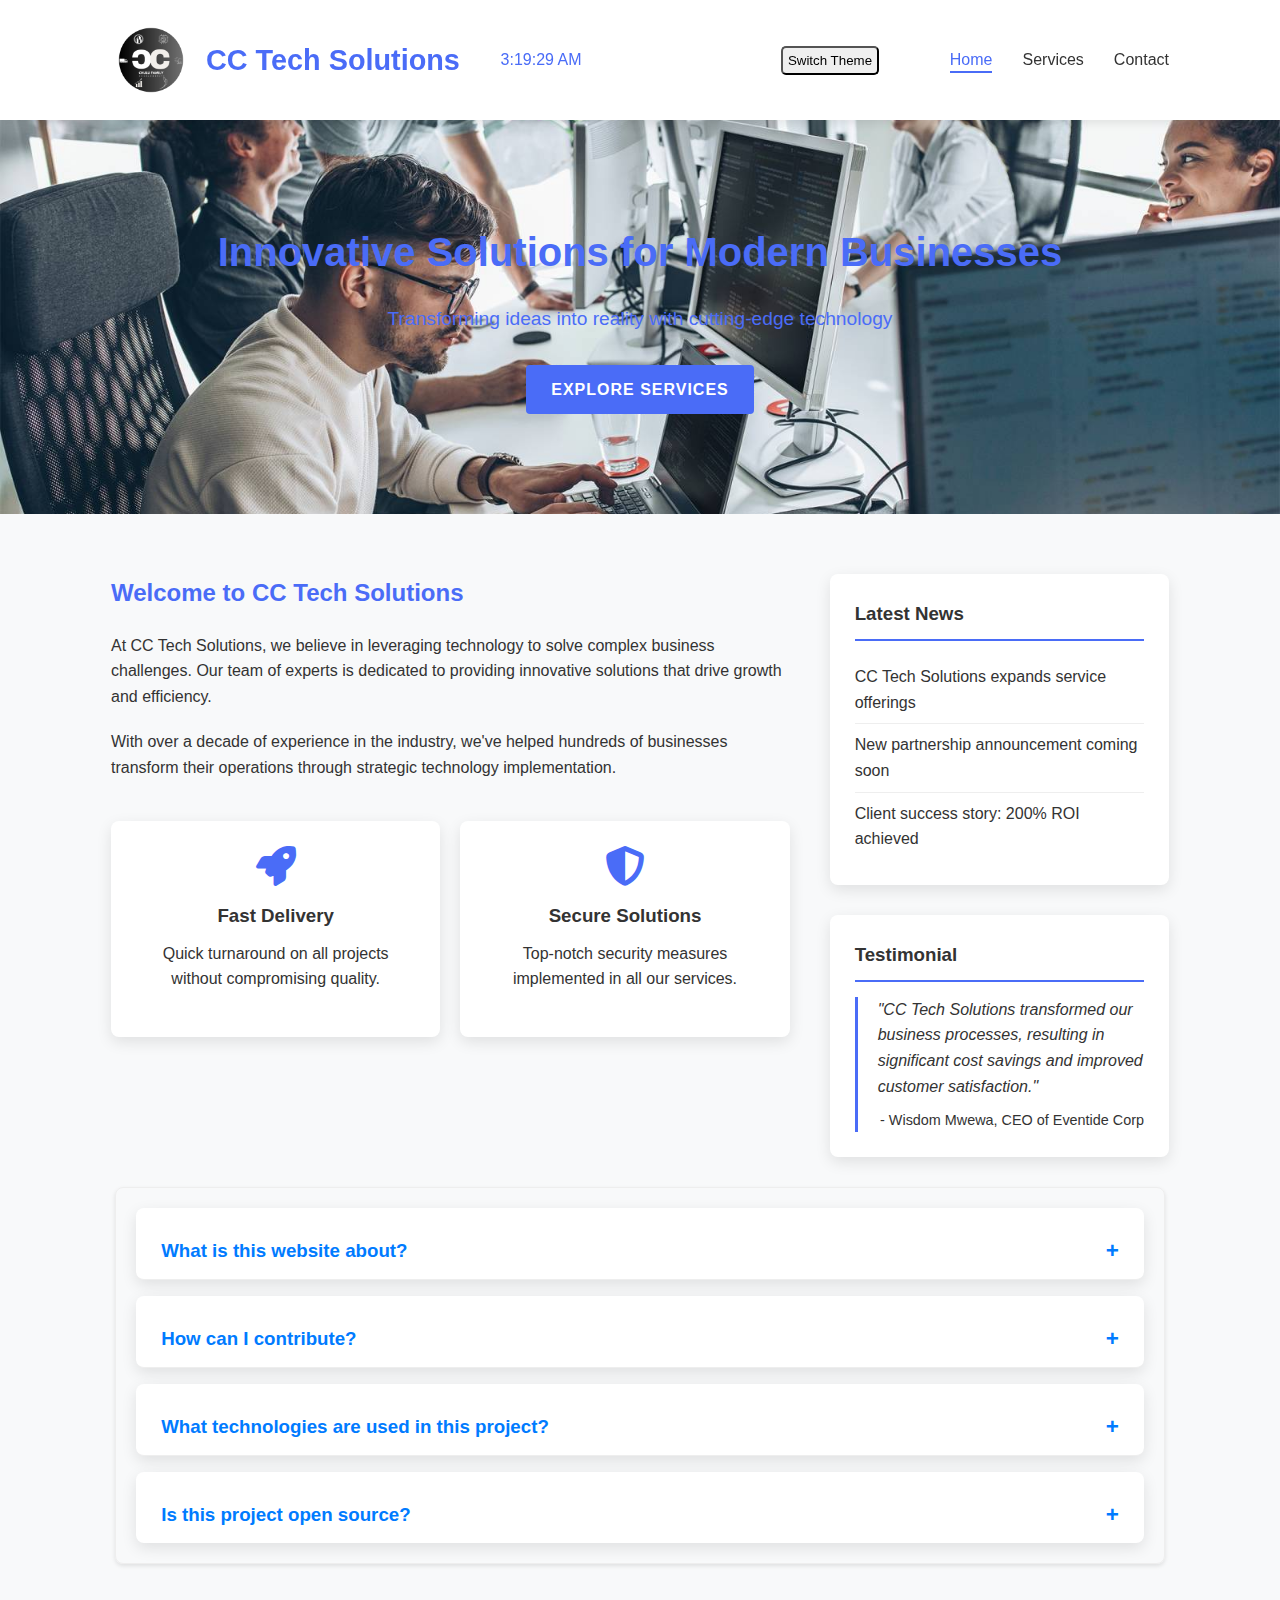
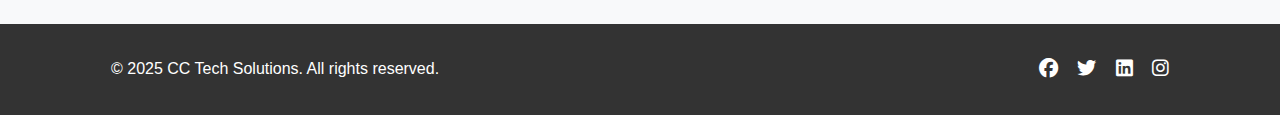
<file: index.html>
<!DOCTYPE html>
<html lang="en">
<head>
    <meta charset="UTF-8">
    <meta name="viewport" content="width=device-width, initial-scale=1.0">
    <title>CC Tech Solutions - Home</title>
    <link rel="icon" type="image/png" href="images/logo.png">
    <link rel="stylesheet" href="style.css">
    <!-- Font Awesome for icons -->
    <link rel="stylesheet" href="https://cdnjs.cloudflare.com/ajax/libs/font-awesome/6.4.0/css/all.min.css">
</head>
<body>
    <header>
        <div class="container">
            <div class="logo">
                <img src="images/logo.png" width="80px" alt="">
                <h1>CC Tech Solutions</h1>
            </div>
            <div class="clock-container" id="clock"></div>
            <button class="theme-toggle" id="themeToggle">Switch Theme</button>
            <nav>
                <ul class="nav-links">
                    <li><a href="index.html" class="active">Home</a></li>
                    <li><a href="services.html">Services</a></li>
                    <li><a href="contact.html">Contact</a></li>
                </ul>
                <div class="burger">
                    <div class="line1"></div>
                    <div class="line2"></div>
                    <div class="line3"></div>
                </div>
            </nav>
        </div>
    </header>

    <section class="hero">
        <div class="container">
            <h2>Innovative Solutions for Modern Businesses</h2>
            <p>Transforming ideas into reality with cutting-edge technology</p>
            <a href="services.html" class="btn">Explore Services</a>
        </div>
    </section>

    <main>
        <div class="container">
            <div class="flex-container">
                <div class="main-content">
                    <h2>Welcome to CC Tech Solutions</h2>
                    <p>At CC Tech Solutions, we believe in leveraging technology to solve complex business challenges. Our team of experts is dedicated to providing innovative solutions that drive growth and efficiency.</p>
                    <p>With over a decade of experience in the industry, we've helped hundreds of businesses transform their operations through strategic technology implementation.</p>
                    <div class="features">
                        <div class="feature">
                            <i class="fas fa-rocket"></i>
                            <h3>Fast Delivery</h3>
                            <p>Quick turnaround on all projects without compromising quality.</p>
                        </div>
                        <div class="feature">
                            <i class="fas fa-shield-alt"></i>
                            <h3>Secure Solutions</h3>
                            <p>Top-notch security measures implemented in all our services.</p>
                        </div>
                    </div>
                </div>
                <aside class="sidebar">
                    <div class="sidebar-widget">
                        <h3>Latest News</h3>
                        <ul>
                            <li>CC Tech Solutions expands service offerings</li>
                            <li>New partnership announcement coming soon</li>
                            <li>Client success story: 200% ROI achieved</li>
                        </ul>
                    </div>
                    <div class="sidebar-widget">
                        <h3>Testimonial</h3>
                        <blockquote>
                            "CC Tech Solutions transformed our business processes, resulting in significant cost savings and improved customer satisfaction."
                            <cite>- Wisdom Mwewa, CEO of Eventide Corp</cite>
                        </blockquote>
                    </div>
                </aside>
            </div>
        </div>
        <div class="faq-container">
            <div class="faq-item">
              <h3 class="question">What is this website about?</h3>
              <p class="answer">This is a demo project for learning web development.</p>
            </div>
            
            <div class="faq-item">
              <h3 class="question">How can I contribute?</h3>
              <p class="answer">You can contribute by submitting pull requests or opening issues on GitHub.</p>
            </div>
            
            <div class="faq-item">
              <h3 class="question">What technologies are used in this project?</h3>
              <p class="answer">This project uses HTML, CSS, and JavaScript to demonstrate basic web development principles.</p>
            </div>
            
            <div class="faq-item">
              <h3 class="question">Is this project open source?</h3>
              <p class="answer">Yes! The entire source code is available under an MIT license.</p>
            </div>
        </div>
    </main>

    <footer>
        <div class="container">
            <p>&copy; 2025 CC Tech Solutions. All rights reserved.</p>
            <div class="social-links">
                <a href="#"><i class="fab fa-facebook"></i></a>
                <a href="#"><i class="fab fa-twitter"></i></a>
                <a href="#"><i class="fab fa-linkedin"></i></a>
                <a href="#"><i class="fab fa-instagram"></i></a>
            </div>
        </div>
    </footer>
    
    <script>
        document.querySelector('.burger').addEventListener('click', function() {
            document.querySelector('.nav-links').classList.toggle('nav-active');
            document.querySelector('.burger').classList.toggle('toggle');
        });
    </script>
    <script src="script.js" defer></script>
</body>
</html>
</file>
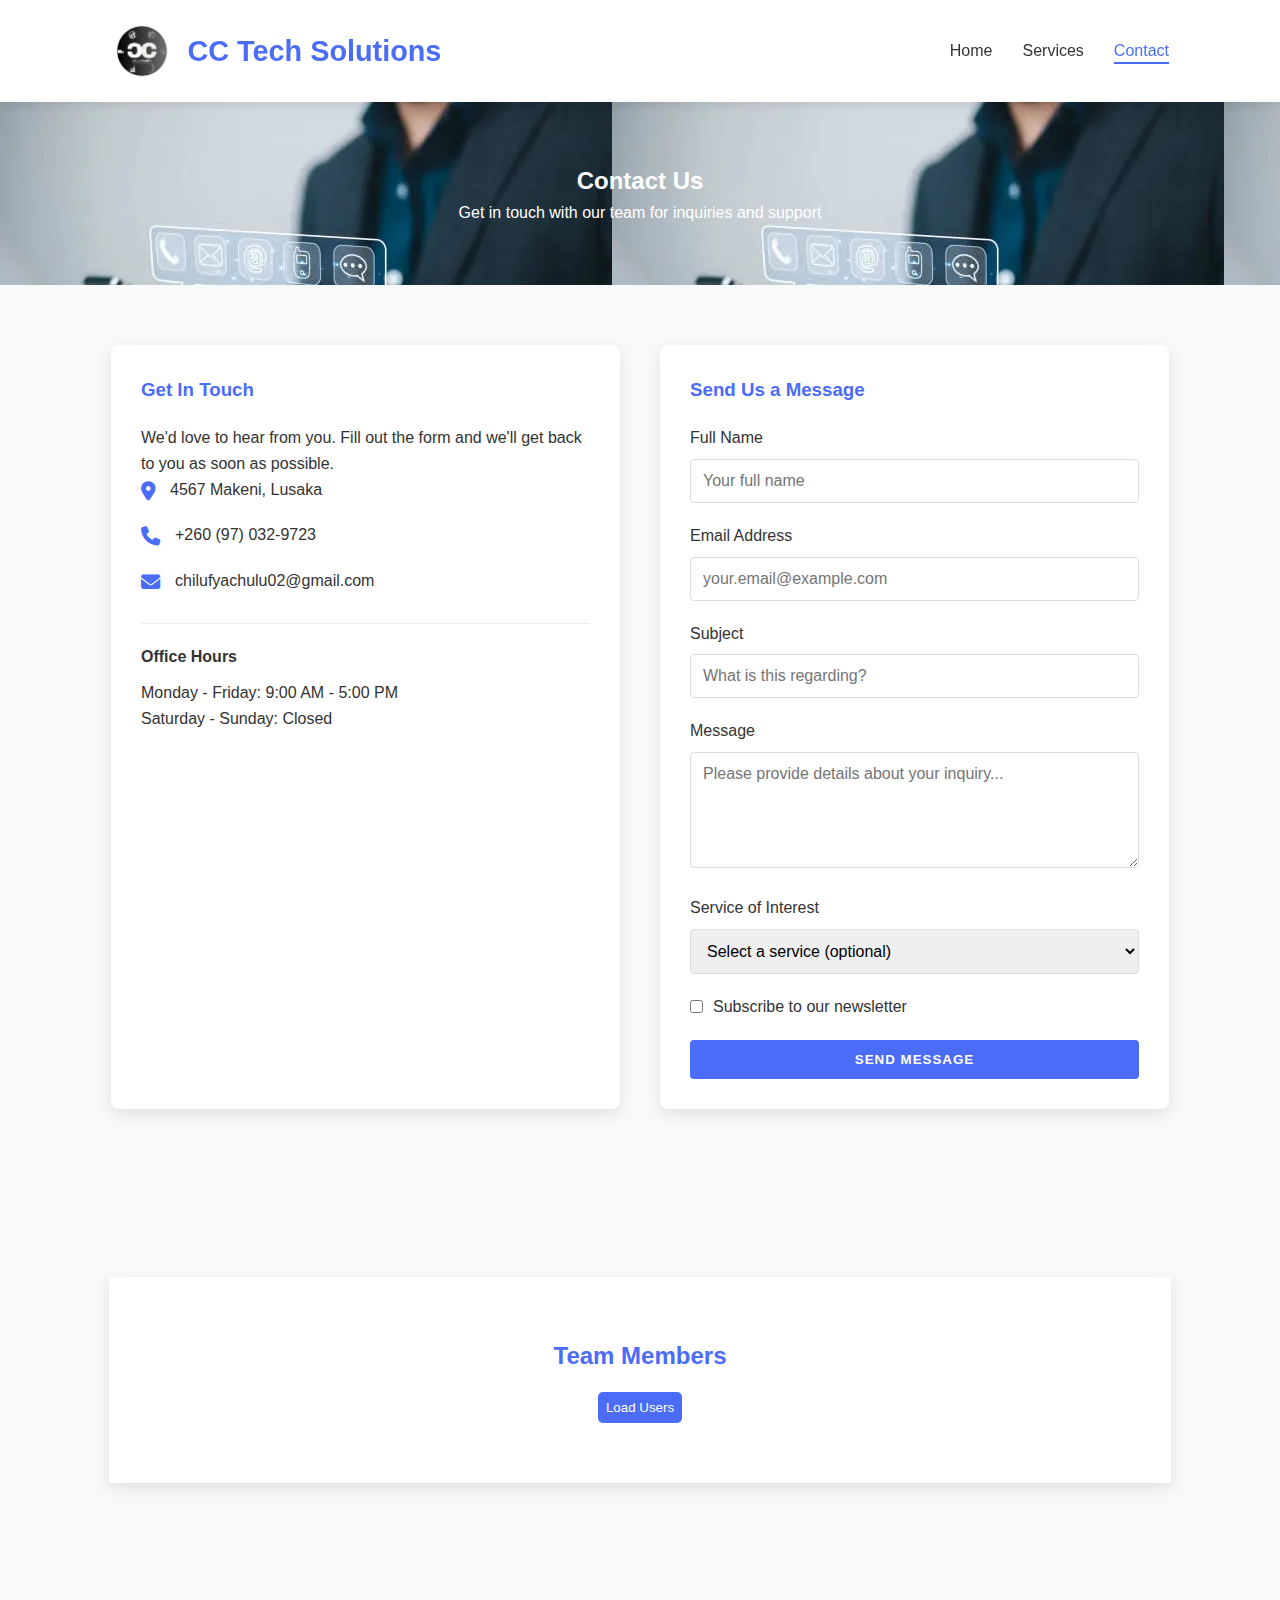
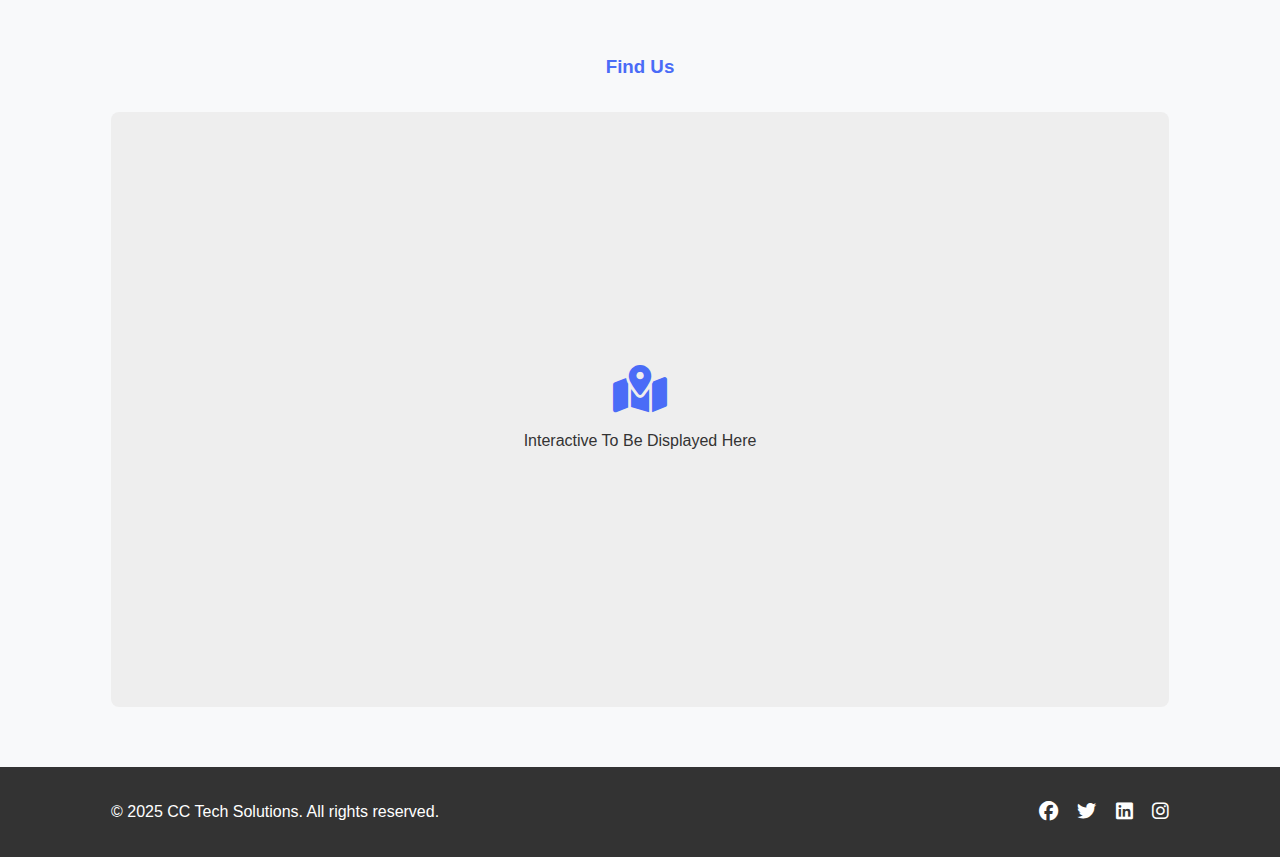
<file: contact.html>
<!DOCTYPE html>
<html lang="en">
<head>
    <meta charset="UTF-8">
    <meta name="viewport" content="width=device-width, initial-scale=1.0">
    <title>CC Tech Solutions - Contact</title>
    <link rel="icon" type="image/png" href="images/logo.png">
    <link rel="stylesheet" href="style.css">
    <!-- Font Awesome for icons -->
    <link rel="stylesheet" href="https://cdnjs.cloudflare.com/ajax/libs/font-awesome/6.4.0/css/all.min.css">
</head>
<body>
    <header>
        <div class="container">
            <div class="logo">
                <img src="images/logo.png" width="8%" alt="">
                <h1>CC Tech Solutions</h1>
            </div>
            <nav>
                <ul class="nav-links">
                    <li><a href="index.html">Home</a></li>
                    <li><a href="services.html">Services</a></li>
                    <li><a href="contact.html" class="active">Contact</a></li>
                </ul>
                <div class="burger">
                    <div class="line1"></div>
                    <div class="line2"></div>
                    <div class="line3"></div>
                </div>
            </nav>
        </div>
    </header>

    <section class="page-header-c">
        <div class="container">
            <h2>Contact Us</h2>
            <p>Get in touch with our team for inquiries and support</p>
        </div>
    </section>

    <main>
        <div class="container">
            <div class="contact-container">
                <div class="contact-info">
                    <h3>Get In Touch</h3>
                    <p>We'd love to hear from you. Fill out the form and we'll get back to you as soon as possible.</p>
                    
                    <div class="info-item">
                        <i class="fas fa-map-marker-alt"></i>
                        <p>4567 Makeni, Lusaka</p>
                    </div>
                    
                    <div class="info-item">
                        <i class="fas fa-phone"></i>
                        <p>+260 (97) 032-9723</p>
                    </div>
                    
                    <div class="info-item">
                        <i class="fas fa-envelope"></i>
                        <p>chilufyachulu02@gmail.com</p>
                    </div>
                    
                    <div class="office-hours">
                        <h4>Office Hours</h4>
                        <p>Monday - Friday: 9:00 AM - 5:00 PM</p>
                        <p>Saturday - Sunday: Closed</p>
                    </div>
                </div>
                
                <div class="contact-form">
                    <h3>Send Us a Message</h3>
                    <form id="contactForm" action="#" method="POST">
                        <div class="form-group">
                            <label for="name">Full Name</label>
                            <input type="text" id="name" name="name" placeholder="Your full name">
                        </div>
                        
                        <div class="form-group">
                            <label for="email">Email Address</label>
                            <input type="email" id="email" name="email" placeholder="your.email@example.com">
                        </div>
                        
                        <div class="form-group">
                            <label for="subject">Subject</label>
                            <input type="text" id="subject" name="subject" placeholder="What is this regarding?">
                        </div>
                        
                        <div class="form-group">
                            <label for="message">Message</label>
                            <textarea id="message" name="message" rows="5" placeholder="Please provide details about your inquiry..."></textarea>
                        </div>
                        
                        <div class="form-group">
                            <label for="service">Service of Interest</label>
                            <select id="service" name="service">
                                <option value="">Select a service (optional)</option>
                                <option value="web">Web Development</option>
                                <option value="mobile">Mobile Apps</option>
                                <option value="cloud">Cloud Solutions</option>
                                <option value="data">Data Analytics</option>
                                <option value="security">Cybersecurity</option>
                                <option value="consulting">IT Consulting</option>
                            </select>
                        </div>
                        
                        <div class="form-group checkbox-group">
                            <input type="checkbox" id="newsletter" name="newsletter">
                            <label for="newsletter">Subscribe to our newsletter</label>
                        </div>
                        
                        <label id="response"></label>
                        <button type="submit" class="btn submit-btn">Send Message</button>
                    </form>
                </div>
            </div>
        </div>
    </main>

    <section class="team-members">
        <h2>Team Members</h2> 
        <ul id="userList"></ul> 
        <button id="loadUsersBtn">Load Users</button>
    </section>

    <section class="map">
        <div class="container">
            <h3>Find Us</h3>
            <div class="map-responsive">
                <!-- Placeholder for map - in real project you'd add an actual map embed -->
                <div class="map-placeholder">
                    <i class="fas fa-map-marked-alt"></i>
                    <p>Interactive To Be Displayed Here</p>
                </div>
            </div>
        </div>
    </section>

    <footer>
        <div class="container">
            <p>&copy; 2025 CC Tech Solutions. All rights reserved.</p>
            <div class="social-links">
                <a href="#"><i class="fab fa-facebook"></i></a>
                <a href="#"><i class="fab fa-twitter"></i></a>
                <a href="#"><i class="fab fa-linkedin"></i></a>
                <a href="#"><i class="fab fa-instagram"></i></a>
            </div>
        </div>
    </footer>
    <script>
        document.querySelector('.burger').addEventListener('click', function() {
            document.querySelector('.nav-links').classList.toggle('nav-active');
            document.querySelector('.burger').classList.toggle('toggle');
        });
    </script>
    <script src="script.js" defer></script>
</body>
</html>
</file>
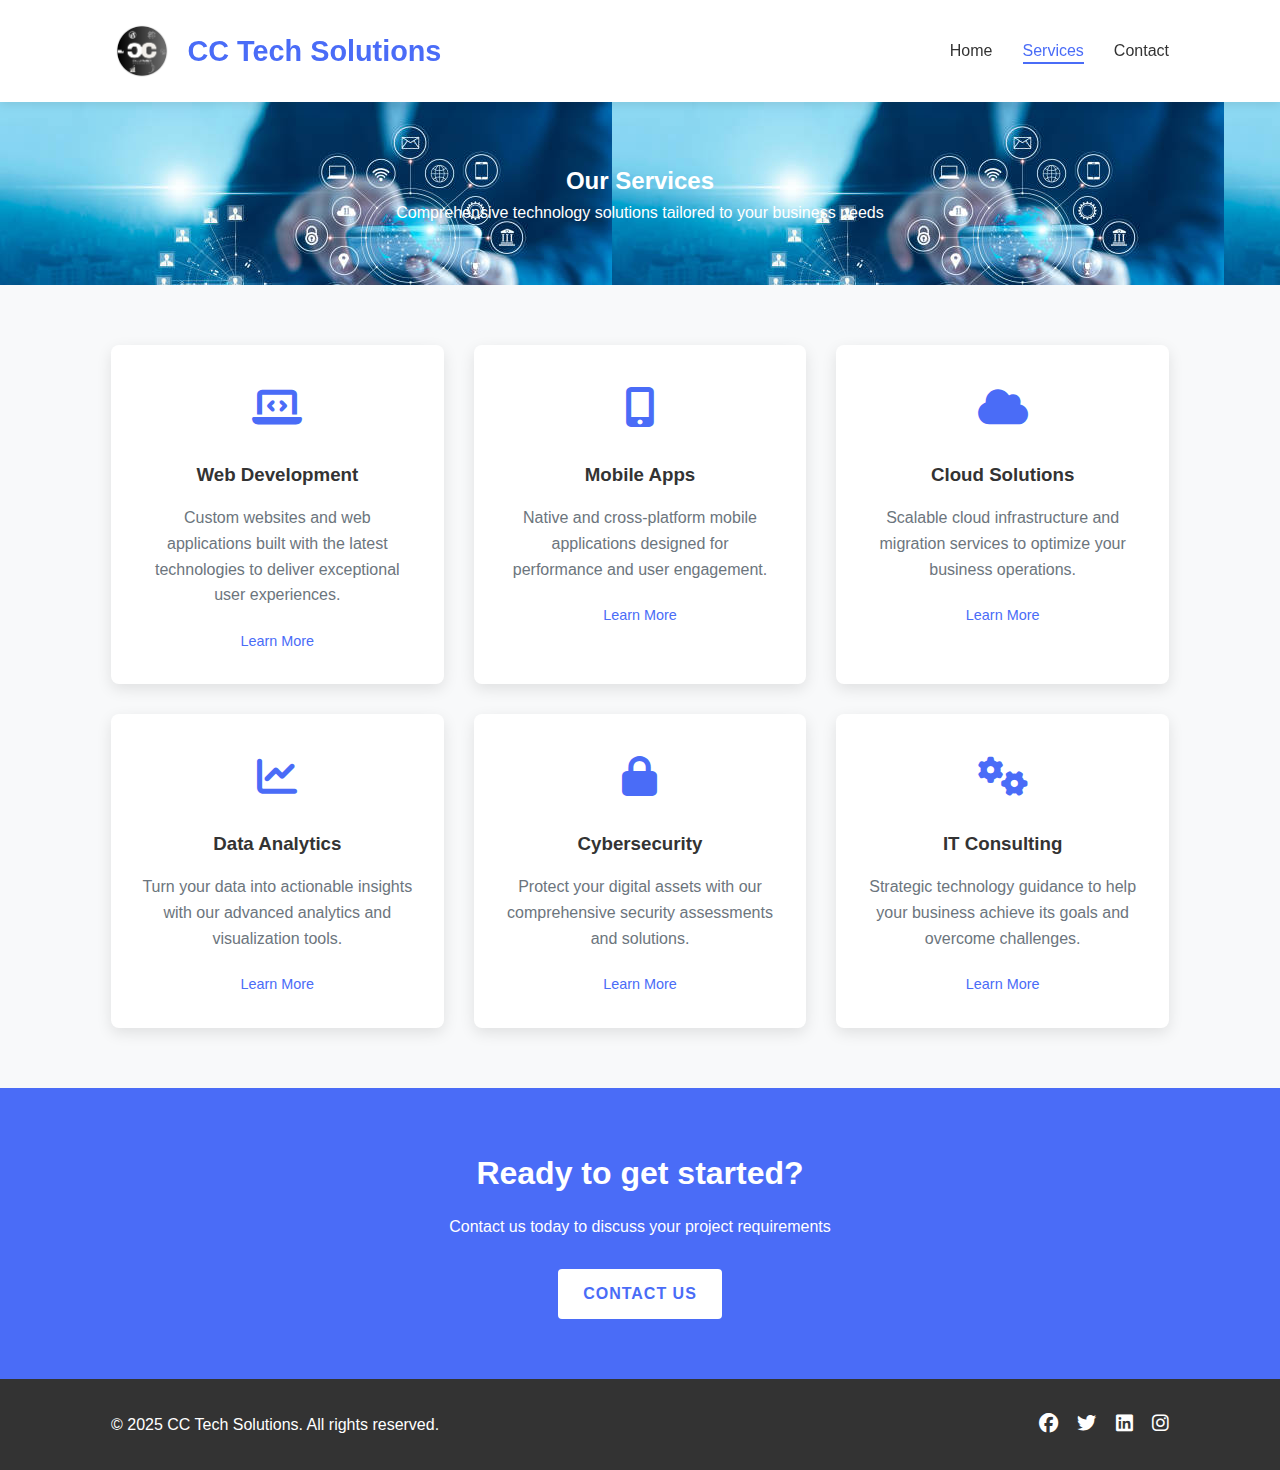
<file: services.html>
<!DOCTYPE html>
<html lang="en">
<head>
    <meta charset="UTF-8">
    <meta name="viewport" content="width=device-width, initial-scale=1.0">
    <title>CC Tech Solutions - Services</title>
    <link rel="icon" type="image/png" href="images/logo.png">
    <link rel="stylesheet" href="style.css">
    <!-- Font Awesome for icons -->
    <link rel="stylesheet" href="https://cdnjs.cloudflare.com/ajax/libs/font-awesome/6.4.0/css/all.min.css">
</head>
<body>
    <header>
        <div class="container">
            <div class="logo">
                <img src="images/logo.png" width="8%" alt="">
                <h1>CC Tech Solutions</h1>
            </div>
            <nav>
                <ul class="nav-links">
                    <li><a href="index.html">Home</a></li>
                    <li><a href="services.html" class="active">Services</a></li>
                    <li><a href="contact.html">Contact</a></li>
                </ul>
                <div class="burger">
                    <div class="line1"></div>
                    <div class="line2"></div>
                    <div class="line3"></div>
                </div>
            </nav>
        </div>
    </header>

    <section class="page-header-s">
        <div class="container">
            <h2>Our Services</h2>
            <p>Comprehensive technology solutions tailored to your business needs</p>
        </div>
    </section>

    <main>
        <div class="container">
            <div class="services-grid">
                <div class="service-card">
                    <div class="service-icon">
                        <i class="fas fa-laptop-code"></i>
                    </div>
                    <h3>Web Development</h3>
                    <p>Custom websites and web applications built with the latest technologies to deliver exceptional user experiences.</p>
                    <a href="#" class="btn-small">Learn More</a>
                </div>
                
                <div class="service-card">
                    <div class="service-icon">
                        <i class="fas fa-mobile-alt"></i>
                    </div>
                    <h3>Mobile Apps</h3>
                    <p>Native and cross-platform mobile applications designed for performance and user engagement.</p>
                    <a href="#" class="btn-small">Learn More</a>
                </div>
                
                <div class="service-card">
                    <div class="service-icon">
                        <i class="fas fa-cloud"></i>
                    </div>
                    <h3>Cloud Solutions</h3>
                    <p>Scalable cloud infrastructure and migration services to optimize your business operations.</p>
                    <a href="#" class="btn-small">Learn More</a>
                </div>
                
                <div class="service-card">
                    <div class="service-icon">
                        <i class="fas fa-chart-line"></i>
                    </div>
                    <h3>Data Analytics</h3>
                    <p>Turn your data into actionable insights with our advanced analytics and visualization tools.</p>
                    <a href="#" class="btn-small">Learn More</a>
                </div>
                
                <div class="service-card">
                    <div class="service-icon">
                        <i class="fas fa-lock"></i>
                    </div>
                    <h3>Cybersecurity</h3>
                    <p>Protect your digital assets with our comprehensive security assessments and solutions.</p>
                    <a href="#" class="btn-small">Learn More</a>
                </div>
                
                <div class="service-card">
                    <div class="service-icon">
                        <i class="fas fa-cogs"></i>
                    </div>
                    <h3>IT Consulting</h3>
                    <p>Strategic technology guidance to help your business achieve its goals and overcome challenges.</p>
                    <a href="#" class="btn-small">Learn More</a>
                </div>
            </div>
        </div>
    </main>

    <section class="cta">
        <div class="container">
            <h2>Ready to get started?</h2>
            <p>Contact us today to discuss your project requirements</p>
            <a href="contact.html" class="btn">Contact Us</a>
        </div>
    </section>

    <footer>
        <div class="container">
            <p>&copy; 2025 CC Tech Solutions. All rights reserved.</p>
            <div class="social-links">
                <a href="#"><i class="fab fa-facebook"></i></a>
                <a href="#"><i class="fab fa-twitter"></i></a>
                <a href="#"><i class="fab fa-linkedin"></i></a>
                <a href="#"><i class="fab fa-instagram"></i></a>
            </div>
        </div>
    </footer>
    
    <script>
        document.querySelector('.burger').addEventListener('click', function() {
            document.querySelector('.nav-links').classList.toggle('nav-active');
            document.querySelector('.burger').classList.toggle('toggle');
        });
    </script>
</body>
</html>
</file>
<file: style.css>
/* Base Styles */
:root {
    --primary-color: #4a6cf7;
    --secondary-color: #6c757d;
    --dark-color: #333;
    --light-color: #f4f7fd;
    --success-color: #28a745;
    --danger-color: #dc3545;
    --box-shadow: 0 5px 15px rgba(0, 0, 0, 0.1);
    --transition: all 0.3s ease;
}

* {
    margin: 0;
    padding: 0;
    box-sizing: border-box;
}

body {
    font-family: 'Segoe UI', Tahoma, Geneva, Verdana, sans-serif;
    line-height: 1.6;
    color: var(--dark-color);
    background-color: #f8f9fa;
}

.container {
    width: 85%;
    max-width: 1200px;
    margin: 0 auto;
    padding: 0 15px;
}

img {
    max-width: 100%;
    height: auto;
    display: block;
}

a {
    text-decoration: none;
    color: var(--primary-color);
    transition: var(--transition);
}

ul {
    list-style: none;
}

.btn {
    display: inline-block;
    background-color: var(--primary-color);
    color: white;
    padding: 12px 25px;
    border: none;
    border-radius: 4px;
    cursor: pointer;
    text-transform: uppercase;
    font-weight: 600;
    letter-spacing: 1px;
    transition: var(--transition);
}

.btn:hover {
    background-color: #3a5cd8;
    transform: translateY(-3px);
    box-shadow: var(--box-shadow);
}

.btn-small {
    padding: 8px 15px;
    font-size: 0.9rem;
}

/* Header and Navigation */
header {
    background-color: white;
    padding: 20px 0;
    box-shadow: 0 2px 10px rgba(0, 0, 0, 0.1);
    position: sticky;
    top: 0;
    z-index: 100;
}

header .container {
    display: flex;
    justify-content: space-between;
    align-items: center;
}

.logo {
    display: flex;
    align-items: center;

}
.logo h1 {
    margin-left: 15px;
    font-size: 1.8rem;
    color: var(--primary-color);
}

/* Clock styling */
.clock-container {
    margin-right: 15%;
    white-space: nowrap;
    font-size: 1rem;
    font-weight: 500;
    color: var(--primary-color);
}

body.dark-theme .clock-container {
    color: var(--dark-color);
}

nav {
    display: flex;
    align-items: center;
}

.nav-links {
    display: flex;
}

.nav-links li {
    margin-left: 30px;
}

.nav-links a {
    color: var(--dark-color);
    font-weight: 500;
    position: relative;
    padding-bottom: 5px;
}

.nav-links a:after {
    content: '';
    position: absolute;
    width: 0;
    height: 2px;
    background-color: var(--primary-color);
    left: 0;
    bottom: 0;
    transition: var(--transition);
}

.nav-links a:hover:after, .nav-links a.active:after {
    width: 100%;
}

.nav-links a:hover, .nav-links a.active {
    color: var(--primary-color);
}

.burger {
    display: none;
    cursor: pointer;
}

.burger div {
    width: 25px;
    height: 3px;
    background-color: var(--dark-color);
    margin: 5px;
    transition: var(--transition);
}

/* Hero Section */
.hero {
    background-image: url('./images/hero-bg.jpg');
    background-size: cover;
    background-position: center;
    color: #4a6cf7;
    text-align: center;
    padding: 100px 0;
}

.hero h2 {
    font-size: 2.5rem;
    margin-bottom: 20px;
}

.hero p {
    font-size: 1.2rem;
    margin-bottom: 30px;
    max-width: 700px;
    margin-left: auto;
    margin-right: auto;
}

/* Page Headers */
.page-header-s {
    background-image: url("./images/services.jpg");
    background-color: var(--primary-color);
    color: white;
    text-align: center;
    padding: 60px 0;
}

.page-header-c {
    background-image: url("./images/contact-us.png");
    background-color: var(--primary-color);
    color: white;
    text-align: center;
    padding: 60px 0;
}

.page-header h2 {
    font-size: 2.5rem;
    margin-bottom: 15px;
}

.page-header p {
    font-size: 1.1rem;
}

/* Main Content Section with Flex */
main {
    padding: 60px 0;
}

.flex-container {
    display: flex;
    gap: 40px;
}

.main-content {
    flex: 2;
}

.sidebar {
    flex: 1;
}

.main-content h2 {
    margin-bottom: 20px;
    color: var(--primary-color);
}

.main-content p {
    margin-bottom: 20px;
}

.features {
    display: flex;
    gap: 20px;
    margin-top: 40px;
}

.feature {
    flex: 1;
    background-color: white;
    padding: 25px;
    border-radius: 8px;
    box-shadow: var(--box-shadow);
    text-align: center;
    transition: var(--transition);
}

.feature:hover {
    transform: translateY(-10px);
}

.feature i {
    font-size: 2.5rem;
    color: var(--primary-color);
    margin-bottom: 15px;
}

.feature h3 {
    margin-bottom: 10px;
}

/* Sidebar Styling */
.sidebar-widget {
    background-color: white;
    padding: 25px;
    border-radius: 8px;
    box-shadow: var(--box-shadow);
    margin-bottom: 30px;
}

.sidebar-widget h3 {
    border-bottom: 2px solid var(--primary-color);
    padding-bottom: 10px;
    margin-bottom: 15px;
}

.sidebar-widget ul li {
    padding: 8px 0;
    border-bottom: 1px solid #eee;
}

.sidebar-widget ul li:last-child {
    border-bottom: none;
}

blockquote {
    font-style: italic;
    position: relative;
    padding-left: 20px;
    border-left: 3px solid var(--primary-color);
}

blockquote cite {
    display: block;
    margin-top: 10px;
    font-size: 0.9rem;
    font-style: normal;
    text-align: right;
}

/* FAQ area */
.faq-item {
    background-color: white;
    padding: 25px;
    border-radius: 8px;
    box-shadow: var(--box-shadow);
    margin-bottom: 30px;
}

/* Services Grid Layout */
.services-grid {
    display: grid;
    grid-template-columns: repeat(3, 1fr);
    gap: 30px;
}

.service-card {
    background-color: white;
    border-radius: 8px;
    padding: 30px;
    box-shadow: var(--box-shadow);
    text-align: center;
    transition: var(--transition);
    border: 1px solid transparent;
}

.service-card:hover {
    transform: translateY(-10px);
    border-color: var(--primary-color);
}

.service-icon {
    font-size: 2.5rem;
    color: var(--primary-color);
    margin-bottom: 20px;
}

.service-card h3 {
    margin-bottom: 15px;
}

.service-card p {
    margin-bottom: 20px;
    color: var(--secondary-color);
}

/* Call to Action Section */
.cta {
    background-color: var(--primary-color);
    color: white;
    text-align: center;
    padding: 60px 0;
}

.cta h2 {
    font-size: 2rem;
    margin-bottom: 15px;
}

.cta p {
    margin-bottom: 30px;
    max-width: 600px;
    margin-left: auto;
    margin-right: auto;
}

.cta .btn {
    background-color: white;
    color: var(--primary-color);
}

.cta .btn:hover {
    background-color: #f0f0f0;
}

/* Contact Page Styles */
.contact-container {
    display: flex;
    gap: 40px;
}

.contact-info, .contact-form {
    flex: 1;
}

.contact-info {
    background-color: white;
    padding: 30px;
    border-radius: 8px;
    box-shadow: var(--box-shadow);
}

.contact-info h3, .contact-form h3 {
    margin-bottom: 20px;
    color: var(--primary-color);
}

.info-item {
    display: flex;
    align-items: flex-start;
    margin-bottom: 20px;
}

.info-item i {
    color: var(--primary-color);
    font-size: 1.2rem;
    margin-right: 15px;
    margin-top: 5px;
}

.office-hours {
    margin-top: 30px;
    padding-top: 20px;
    border-top: 1px solid #eee;
}

.office-hours h4 {
    margin-bottom: 10px;
    color: var(--dark-color);
}

.contact-form {
    background-color: white;
    padding: 30px;
    border-radius: 8px;
    box-shadow: var(--box-shadow);
}

.form-group {
    margin-bottom: 20px;
}

.form-group label {
    display: block;
    margin-bottom: 8px;
    font-weight: 500;
}

.form-group input, 
.form-group textarea,
.form-group select {
    width: 100%;
    padding: 12px;
    border: 1px solid #ddd;
    border-radius: 4px;
    font-family: inherit;
    font-size: 1rem;
    transition: var(--transition);
}

.form-group input:focus, 
.form-group textarea:focus,
.form-group select:focus {
    border-color: var(--primary-color);
    outline: none;
    box-shadow: 0 0 0 3px rgba(74, 108, 247, 0.1);
    transform: scale(1.01);
}

.checkbox-group {
    display: flex;
    align-items: center;
}

.checkbox-group input {
    width: auto;
    margin-right: 10px;
}

.checkbox-group label {
    margin-bottom: 0;
}

.submit-btn {
    width: 100%;
}

/* Team members section */
.team-members {
    margin: 8.5%;
    text-align: center;
    background-color: white;
    box-shadow: var(--box-shadow);
    padding: 60px 0;
}

.team-members h2 {
    color: var(--primary-color);
}

.team-members ul{
    margin-bottom: 1rem;
}

.team-members button {
    background-color: var(--primary-color);
    color: white;
    border-radius: 5px;
    padding: 0.5rem;
    border: none;
}

.team-members button:hover {
    cursor: pointer;
    animation: pulse 1.5s;
}
/* Map Section */
.map {
    padding: 60px 0;
}

.map h3 {
    text-align: center;
    margin-bottom: 30px;
    color: var(--primary-color);
}

.map-responsive {
    overflow: hidden;
    padding-bottom: 56.25%; /* 16:9 Aspect Ratio */
    position: relative;
    height: 0;
}

.map-placeholder {
    position: absolute;
    top: 0;
    left: 0;
    width: 100%;
    height: 100%;
    background-color: #eee;
    display: flex;
    flex-direction: column;
    justify-content: center;
    align-items: center;
    border-radius: 8px;
}

.map-placeholder i {
    font-size: 3rem;
    color: var(--primary-color);
    margin-bottom: 15px;
}

/* Footer */
footer {
    background-color: var(--dark-color);
    color: white;
    padding: 30px 0;
}

footer .container {
    display: flex;
    justify-content: space-between;
    align-items: center;
}

.social-links a {
    color: white;
    margin-left: 15px;
    font-size: 1.2rem;
    transition: var(--transition);
}

.social-links a:hover {
    color: var(--primary-color);
}

.theme-toggle{
    border-radius: 5px;
    padding: 5px;
}

.theme-toggle:hover{
    cursor: pointer;
}

/* Change theme */
body.dark-theme {
    --dark-color: #f8f9fa;
    --light-color: #121212;
    --secondary-color: #9fa3aa;
    background-color: var(--light-color);
    color: var(--dark-color);
}

body.dark-theme header {
    background-color: #1a1a1a;
    border-bottom: 1px solid #333;
}

body.dark-theme .sidebar-widget,
body.dark-theme .feature,
body.dark-theme .service-card,
body.dark-theme .contact-info,
body.dark-theme .faq-item,
body.dark-theme footer,
body.dark-theme .contact-form {
    background-color: #2d2d2d;
    color: var(--dark-color);
    box-shadow: 0 5px 15px rgba(255, 255, 255, 0.05);
}

body.dark-theme .answer {
    color: #f8f9fa;
}

body.dark-theme .nav-links a {
    color: var(--dark-color);
}

body.dark-theme #themeToggle {
    background-color: var(--primary-color);
    color: white;
}

/* FAQ section */
.faq-container {
    margin-left: 9%;
    margin-right: 9%;
    border: 1px solid #eee;
    border-radius: 8px;
    padding: 20px;
    box-shadow: 0 2px 4px rgba(0,0,0,0.1);
  }
  
  .faq-item {
    margin-bottom: 1em;
    border-bottom: 1px solid #eee;
    padding-bottom: 10px;
  }
  
  .faq-item:last-child {
    border-bottom: none;
    margin-bottom: 0;
  }
  
  .question {
    cursor: pointer;
    color: #007bff;
    display: flex;
    justify-content: space-between;
    align-items: center;
    user-select: none;
  }
  
  .question::after {
    content: '+';
    font-size: 1.2em;
  }
  
  .question.active::after {
    content: '-';
  }
  
  .answer {
    display: none;
    transition: all 0.3s ease;
    padding: 10px 0 0 10px;
    color: #555;
  }
  
  .answer.visible {
    display: block;
  }
  


/* Animation for buttons */
@keyframes pulse {
    0% {
        transform: scale(1);
    }
    50% {
        transform: scale(1.05);
    }
    100% {
        transform: scale(1);
    }
}

.submit-btn:hover {
    animation: pulse 1.5s infinite;
}

#parent-logo{
    max-width: 10%;
}

/* Media Queries for Responsive Design */
@media screen and (max-width: 1024px) {
    .container {
        width: 90%;
    }
    
    .services-grid {
        grid-template-columns: repeat(2, 1fr);
    }
    
    .features {
        flex-direction: column;
    }
}

@media screen and (max-width: 768px) {
    .flex-container, .contact-container {
        flex-direction: column;
    }
    
    .nav-links {
        position: absolute;
        right: 0;
        height: 92vh;
        top: 8vh;
        background-color: white;
        display: flex;
        flex-direction: column;
        align-items: center;
        width: 50%;
        transform: translateX(100%);
        transition: transform 0.5s ease-in;
        box-shadow: -5px 0 10px rgba(0, 0, 0, 0.1);
        z-index: 1;
    }
    
    .nav-links li {
        margin: 15px 0;
    }
    
    .burger {
        display: block;
    }
    
    .nav-active {
        transform: translateX(0%);
    }
    
    .toggle .line1 {
        transform: rotate(-45deg) translate(-5px, 6px);
    }
    
    .toggle .line2 {
        opacity: 0;
    }
    
    .toggle .line3 {
        transform: rotate(45deg) translate(-5px, -6px);
    }
    
    .sidebar {
        margin-top: 40px;
    }
    
    .contact-form {
        margin-top: 40px;
    }

    .logo h1{
        font-size: 1rem;
    }
    .logo img {
        width: 50px;
    }
    .clock-container {
        text-align: center;
    }
}

@media screen and (max-width: 480px) {
    .services-grid {
        grid-template-columns: 1fr;
    }
    
    .hero h2 {
        font-size: 2rem;
    }
    
    .nav-links {
        width: 70%;
    }
    
    .page-header {
        padding: 40px 0;
    }
    
    .cta {
        padding: 40px 0;
    }
}
</file>
